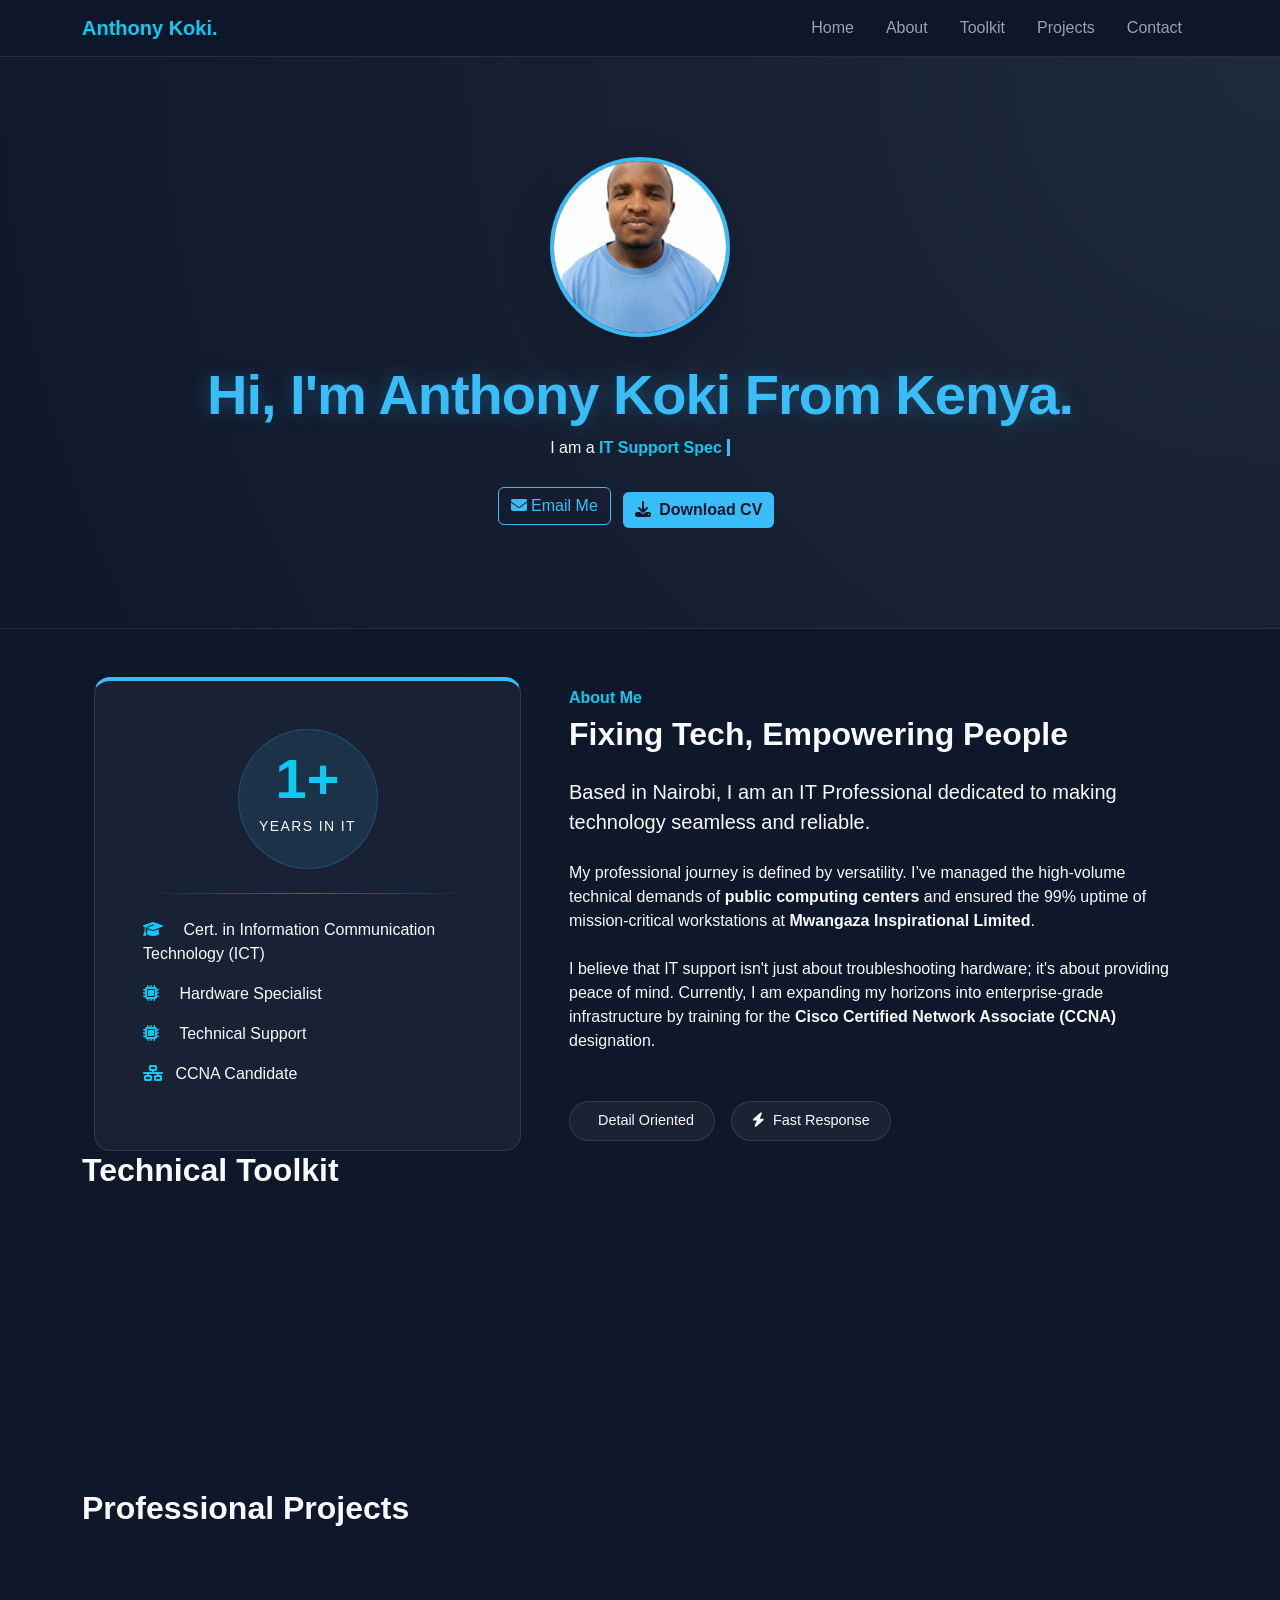
<file: index.html>
<!DOCTYPE html>
<html lang="en">
<head>
    <meta charset="UTF-8">
    <meta name="viewport" content="width=device-width, initial-scale=1.0">
    <title>Anthony Koki | IT Portfolio</title>
    
    <link href="https://cdn.jsdelivr.net/npm/bootstrap@5.3.0/dist/css/bootstrap.min.css" rel="stylesheet">
    <link rel="stylesheet" href="https://cdnjs.cloudflare.com/ajax/libs/font-awesome/6.4.0/css/all.min.css">
    <link rel="stylesheet" href="style.css">
</head>
<link href="https://unpkg.com/aos@2.3.1/dist/aos.css" rel="stylesheet">
<nav class="navbar navbar-expand-lg navbar-dark sticky-top" style="background: rgba(15, 23, 42, 0.95); backdrop-filter: blur(10px); border-bottom: 1px solid rgba(255,255,255,0.1);">
    <div class="container">
        <a class="navbar-brand fw-bold text-info" href="#">Anthony Koki.</a>
        <button class="navbar-toggler" type="button" data-bs-toggle="collapse" data-bs-target="#navbarNav">
            <span class="navbar-toggler-icon"></span>
        </button>
        <div class="collapse navbar-collapse" id="navbarNav">
            <ul class="navbar-nav ms-auto">
                <li class="nav-item"><a class="nav-link px-3" href="#">Home</a></li>
                <li class="nav-item"><a class="nav-link px-3" href="#about">About</a></li>
                <li class="nav-item"><a class="nav-link px-3" href="#toolkit">Toolkit</a></li>
                <li class="nav-item"><a class="nav-link px-3" href="#projects">Projects</a></li>
                <li class="nav-item"><a class="nav-link px-3" href="#contact">Contact</a></li>
            </ul>
        </div>
    </div>
</nav>
<body class="dark-theme">

    <header class="hero-section text-center">
        <div class="container">
            <div class="mb-4">
                <img src="profile.png" alt="Anthony Koki" class="profile-img shadow-lg">
            </div>
            <h1 class="name-title">Hi, I'm Anthony Koki From Kenya.</h1>
            <p class="role-subtitle">
                     I am a <span id="typewriter" class="text-info fw-bold"></span>
             </p>
            <div class="btn-group-custom mt-4">
                <a href="#contact" class="btn btn-outline-cyan"><i class="fas fa-envelope"></i> Email Me</a>
                <a href="Anthony_Koki_CV.pdf" download="Anthony_Koki_CV" class="btn btn-cyan mx-2 mt-2">
                     <i class="fas fa-download me-2"></i>Download CV
                 </a>
            </div>
        </div>
    </header>

    <main class="container my-5">
<section class="section-padding" id="about">
    <div class="container">
        <div class="row align-items-center g-5">
            <div class="col-lg-5">
                <div class="about-card glass-card text-center p-5">
                    <div class="experience-badge mb-4">
                        <span class="display-4 fw-bold text-info">1+</span>
                        <p class="text-uppercase small tracking-widest mt-1">Years in IT</p>
                    </div>
                    <div class="divider-glow mb-4"></div>
                    <ul class="list-unstyled text-start">
                        <li class="mb-3"><i class="fas fa-graduation-cap text-info me-3"></i> Cert. in Information Communication Technology (ICT)</li>
                        <li class="mb-3"><i class="fas fa-microchip text-info me-3"></i> Hardware Specialist</li>
                        <li class="mb-3"><i class="fas fa-microchip text-info me-3"></i> Technical Support</li>
                        <li class="mb-3"><i class="fas fa-network-wired text-info me-2"></i> CCNA Candidate</li>
                    </ul>
                </div>
            </div>

            <div class="col-lg-7">
                <h6 class="text-info  fw-bold mb-2">About Me</h6>
                <h2 class="section-header mb-4">Fixing Tech, Empowering People</h2>
                <p class="lead text-main mb-4">
                    Based in Nairobi, I am an IT Professional dedicated to making technology seamless and reliable.
                </p>
                <p class="text-dim mb-4">
                    My professional journey is defined by versatility. I’ve managed the high-volume technical demands of <strong>public computing centers</strong> and ensured the 99% uptime of mission-critical workstations at <strong>Mwangaza Inspirational Limited</strong>.
                </p>
                <p class="text-dim">
                    I believe that IT support isn't just about troubleshooting hardware; it's about providing peace of mind. Currently, I am expanding my horizons into enterprise-grade infrastructure by training for the <strong>Cisco Certified Network Associate (CCNA)</strong> designation.
                </p>
                
                <div class="d-flex gap-3 mt-5">
                    <div class="badge-pill"><i class="fas fa-shield-check me-2"></i>Detail Oriented</div>
                    <div class="badge-pill"><i class="fas fa-bolt me-2"></i>Fast Response</div>
                </div>
            </div>
        </div>
    </div>
</section>
<section class="section-padding">
    <h2 class="section-header" id="toolkit">Technical Toolkit</h2>
    <div class="row g-4">
        <div class="col-md-4" data-aos="fade-up" data-aos-delay="100">
            <div class="glass-card text-center h-100">
                <i class="fas fa-microchip icon-glow"></i>
                <h3>Hardware Architecture</h3>
                <p>Diagnostics, component repair, and high-performance upgrades.</p>
            </div>
        </div>

        <div class="col-md-4" data-aos="fade-up" data-aos-delay="200">
            <div class="glass-card text-center h-100">
                <i class="fas fa-network-wired icon-glow"></i>
                <h3>Networking (CCNA)</h3>
                <p>SOHO deployment, IP management, and Cisco configurations.</p>
            </div>
        </div>

        <div class="col-md-4" data-aos="fade-up" data-aos-delay="200">
            <div class="glass-card text-center h-100">
                <i class="fas fa-network-wired icon-glow"></i>
                <h3>Technical Support</h3>
                <p>OS installation, software troubleshooting, and end-user assistance.</p>
            </div>
        </div>
    </div>
    
</section>

        <section class="section-padding" id="projects">
    <h2 class="section-header">Professional Projects</h2>
    
    <div class="project-card mb-4" data-aos="fade-right">
        <div class="row align-items-center">
            <div class="col-md-2 text-center">
                <div class="project-icon-box"><i class="fas fa-broadcast-tower"></i></div>
            </div>
            <div class="col-md-10">
                <h4>Infrastructure Maintenance | Mwangaza Inspirational Limited</h4>
                <p>Managed and maintained core IT infrastructure, including workstations, network devices, and system performance monitoring. Carried out preventive maintenance, hardware diagnostics, and system upgrades to improve reliability and reduce technical failures.</p>
            </div>
        </div>
    </div>

    <div class="project-card mb-4" data-aos="fade-right" data-aos-delay="200">
        <div class="row align-items-center">
            <div class="col-md-2 text-center">
                <div class="project-icon-box"><i class="fas fa-users-cog"></i></div>
            </div>
            <div class="col-md-10">
                <h4>IT Support Operations</h4>
                <p>Delivered technical support in a busy media environment, assisting staff with hardware, software, and network issues. Installed and maintained workstations, managed shared storage for digital media, and ensured systems ran smoothly during production. Helped set up equipment for newsroom and studio operations while performing routine updates, security checks, and basic network troubleshooting to reduce downtime..</p>
            </div>
        </div>
    </div>
</section>

        <section class="section-padding" id="contact" data-aos="zoom-in">
    <div class="glass-card mx-auto" style="max-width: 800px;">
        <h2 class="text-center mb-4 text-white">Get In Touch</h2>
        <form action="https://formspree.io/f/your-id" method="POST">
            <div class="row">
                <div class="col-md-6 mb-3">
                    <label class="form-label-custom">NAME</label>
                    <input type="text" name="name" class="form-control dark-input" placeholder="Enter your name" required>
                </div>
                <div class="col-md-6 mb-3">
                    <label class="form-label-custom">EMAIL ADDRESS</label>
                    <input type="email" name="email" class="form-control dark-input" placeholder="your.email@example.com" required>
                </div>
            </div>

            <div class="mb-3">
                <label class="form-label-custom">SERVICE REQUIRED</label>
                <select id="serviceSelect" name="service" class="form-select dark-input" onchange="toggleMessageBox()">
                    <option value="" disabled selected>Select a service...</option>
                    <option value="Hardware Repair">PC/Laptop Hardware Repair</option>
                    <option value="Network Setup">Network Installation & Troubleshooting</option>
                    <option value="System Maintenance">System Maintenance & Optimization</option>
                    <option value="Software/OS Support">OS Installation & Software Support</option>
                    <option value="CCTV/Other">Other Technical Support</option>
                </select>
            </div>

            <div id="messageContainer" class="mb-3" style="display: none;">
                <label class="form-label-custom">DESCRIPTION</label>
                <textarea id="messageBox" name="message" class="form-control dark-input" rows="4" placeholder="Briefly describe the issue..."></textarea>
            </div>

            <button type="submit" class="btn btn-cyan w-100 py-3 fw-bold text-uppercase mt-3">
                <i class="fas fa-paper-plane me-2"></i>Send Message
            </button>
        </form>
    </div>
</section>
    </main>

    <footer class="footer-section section-padding" data-aos="fade-up">
    <div class="container">
        <div class="row">
            <div class="col-lg-2 col-md-6 mb-4 mb-md-0">
                <h5 class="footer-subtitle">Navigate</h5>
                <ul class="footer-links">
                    <li><a href="#toolkit">Toolkit</a></li>
                    <li><a href="#projects">Projects</a></li>
                    <li><a href="#contact">Contact</a></li>
                </ul>
            </div>

            <div class="col-lg-4 col-md-12">
                <h5 class="footer-subtitle">Get in Touch</h5>
                <p class="footer-contact-item">
                    <i class="fas fa-map-marker-alt text-cyan"></i> Nairobi, Kenya
                </p>
                <p class="footer-contact-item">
                    <i class="fas fa-phone-alt text-cyan"></i> +254 742 364 327
                </p>
                <p class="footer-contact-item">
                    <i class="fas fa-clock text-cyan"></i> Available for Remote & On-site Support
                </p>
            </div>
        </div>

        <hr class="footer-divider">
        
        <div class="row">
            <div class="col-md-12 text-center">
                <p class="copyright">
                    &copy; 2026 Anthony Koki. Designed with <i class="fas fa-heart text-cyan"></i> for IT Excellence.
                </p>
            </div>
        </div>
    </div>
</footer>

    <script src="https://cdn.jsdelivr.net/npm/bootstrap@5.3.0/dist/js/bootstrap.bundle.min.js"></script>
    <script>
    const textElement = document.getElementById('typewriter');
    const phrases = [
        "IT Support Specialist.",
        "Network Technician.",
        "Hardware Expert."
    ];
    let phraseIndex = 0;
    let characterIndex = 0;

    function type() {
        if (characterIndex < phrases[phraseIndex].length) {
            textElement.textContent += phrases[phraseIndex].charAt(characterIndex);
            characterIndex++;
            setTimeout(type, 100);
        } else {
            setTimeout(erase, 2000);
        }
    }

    function erase() {
        if (characterIndex > 0) {
            textElement.textContent = phrases[phraseIndex].substring(0, characterIndex - 1);
            characterIndex--;
            setTimeout(erase, 50);
        } else {
            phraseIndex = (phraseIndex + 1) % phrases.length;
            setTimeout(type, 500);
        }
    }

    window.onload = type;

    function toggleMessageBox() {
    const serviceSelect = document.getElementById('serviceSelect');
    const messageContainer = document.getElementById('messageContainer');
    const messageBox = document.getElementById('messageBox');

    if (serviceSelect.value === "CCTV/Other") {
        messageContainer.style.display = "block";
        messageBox.setAttribute('required', 'true'); 
    } else {
        messageContainer.style.display = "none";
        messageBox.removeAttribute('required');
    }
    
}
</script>
<script src="https://unpkg.com/aos@2.3.1/dist/aos.js"></script>
<script>
  AOS.init({
    duration: 1000,
    once: false,     
    mirror: true,     
  });
</script>
</body>
</html>
</file>
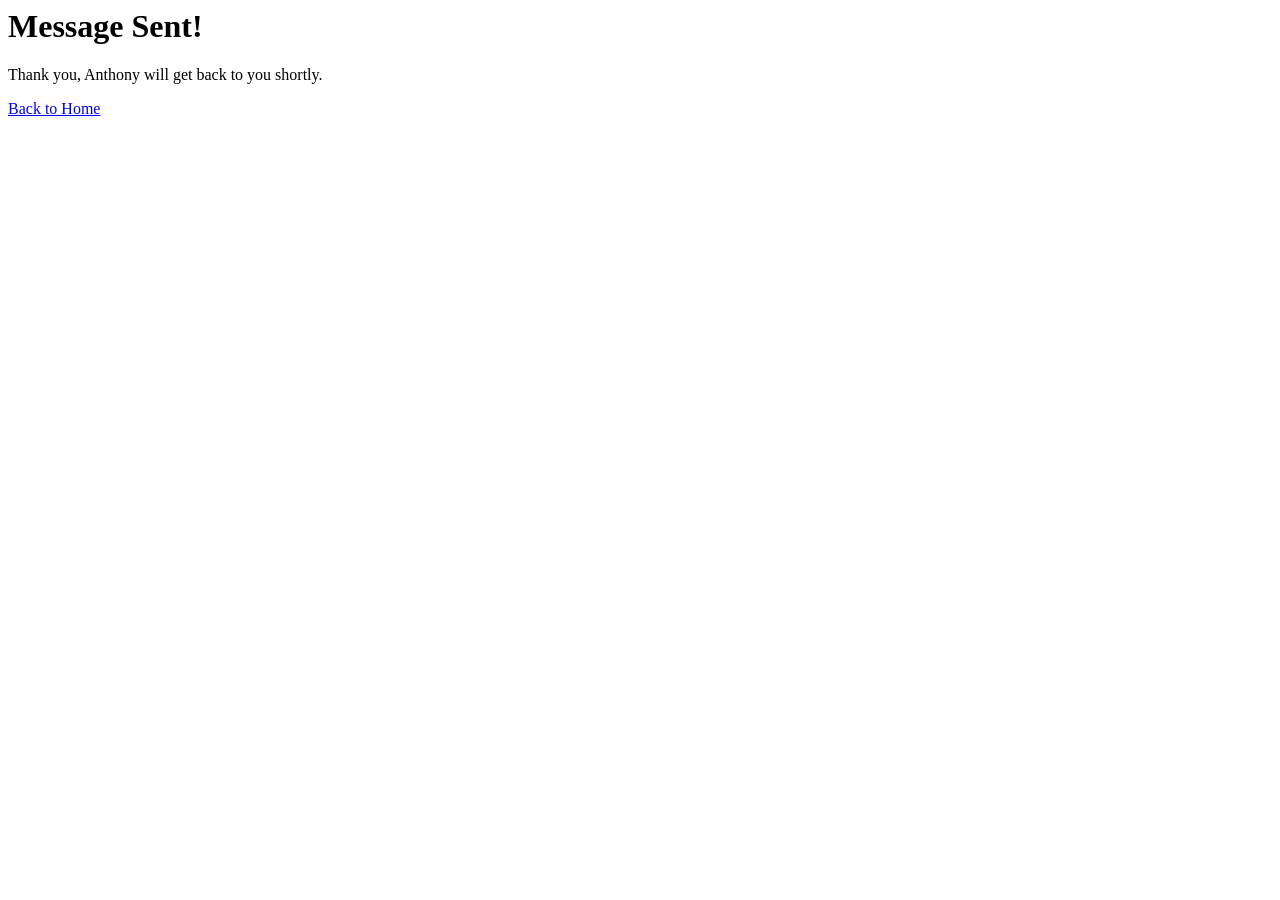
<file: thankyou.html>
<body class="dark-theme d-flex align-items-center justify-content-center vh-100 text-center">
    <div class="glass-card">
        <i class="fas fa-check-circle icon-glow mb-4" style="font-size: 5rem;"></i>
        <h1 class="name-title">Message Sent!</h1>
        <p class="text-secondary">Thank you, Anthony will get back to you shortly.</p>
        <a href="index.html" class="btn btn-cyan mt-3">Back to Home</a>
    </div>
</body>
</file>
<file: style.css>
:root {
    --bg-dark: #0f172a;
    --card-bg: #1e293b;
    --text-main: #f8fafc;
    --text-dim: #94a3b8;
    --cyan-glow: #38bdf8;
}

html { scroll-behavior: smooth; }

body.dark-theme {
    background-color: var(--bg-dark);
    color: var(--text-main);
    font-family: 'Segoe UI', Tahoma, Geneva, Verdana, sans-serif;
}

/* Hero Section */
.hero-section {
    padding: 100px 0;
    background: radial-gradient(circle at top right, #1e293b, #0f172a);
    border-bottom: 1px solid rgba(255, 255, 255, 0.05);
}

.name-title {
    font-size: 3.5rem;
    font-weight: 800;
    letter-spacing: -1px;
    color: var(--cyan-glow);
    text-shadow: 0 0 20px rgba(56, 189, 248, 0.3);
}

/* Glassmorphism Cards */
.glass-card {
    background: rgba(30, 41, 59, 0.7);
    backdrop-filter: blur(10px);
    border: 1px solid rgba(255, 255, 255, 0.1);
    border-radius: 16px;
    padding: 2rem;
    transition: transform 0.3s ease, border 0.3s ease;
}

.glass-card:hover {
    transform: translateY(-5px);
    border-color: var(--cyan-glow);
}

.icon-glow {
    font-size: 3rem;
    color: var(--cyan-glow);
    margin-bottom: 1.5rem;
    filter: drop-shadow(0 0 10px rgba(56, 189, 248, 0.5));
}

/* Project Cards */
.project-card {
    background: rgba(255, 255, 255, 0.03);
    border-radius: 12px;
    padding: 20px;
    border-left: 4px solid var(--cyan-glow);
}

.project-icon-box {
    font-size: 2.5rem;
    color: var(--text-dim);
}

/* Forms */
.dark-input {
    background: rgba(15, 23, 42, 0.8);
    border: 1px solid rgba(255, 255, 255, 0.1);
    color: white;
}

.dark-input:focus {
    background: #0f172a;
    border-color: var(--cyan-glow);
    color: white;
    box-shadow: 0 0 10px rgba(56, 189, 248, 0.2);
}

/* Buttons */
.btn-cyan {
    background-color: var(--cyan-glow);
    border: none;
    color: #0f172a;
    font-weight: 600;
}

.btn-cyan:hover {
    background-color: #7dd3fc;
    transform: scale(1.05);
}

.btn-outline-cyan {
    color: var(--cyan-glow);
    border-color: var(--cyan-glow);
}

.section-header {
    font-weight: 700;
    margin-bottom: 2rem;
    color: var(--text-main);
}

/* Profile Image Styling */
.profile-img {
    width: 180px;
    height: 180px;
    border-radius: 50%; /* Makes it circular */
    object-fit: cover; /* Prevents stretching */
    border: 4px solid var(--cyan-glow);
    box-shadow: 0 0 20px rgba(56, 189, 248, 0.4);
    transition: transform 0.3s ease;
}

.profile-img:hover {
    transform: scale(1.05);
}

.tech-badge {
    background: rgba(56, 189, 248, 0.1);
    border: 1px solid rgba(56, 189, 248, 0.3);
    padding: 5px 15px;
    border-radius: 20px;
    font-size: 0.8rem;
    color: var(--cyan-glow);
    transition: all 0.3s ease;
}

.tech-badge:hover {
    background: var(--cyan-glow);
    color: #0f172a;
    box-shadow: 0 0 15px var(--cyan-glow);
    cursor: default;
}

#typewriter {
    border-right: 3px solid var(--cyan-glow);
    padding-right: 5px;
    animation: blink 0.7s infinite;
}

@keyframes blink {
    50% { border-color: transparent; }
}

/* Enhanced Form Visibility */
.dark-input {
    background: rgba(15, 23, 42, 0.9); /* Slightly more solid for contrast */
    border: 1px solid rgba(56, 189, 248, 0.3);
    color: #ffffff !important; /* Forces typed text to be pure white */
    font-weight: 500;
}

/* This makes the "Placeholder" text (the hints) bright and readable */
.dark-input::placeholder {
    color: #94a3b8 !important; /* High-contrast grey-blue */
    opacity: 1; /* Browser fix to ensure color shows */
}

/* When you click inside the box (Focus) */
.dark-input:focus {
    background: #0f172a;
    border-color: var(--cyan-glow) !important;
    color: #ffffff !important;
    box-shadow: 0 0 15px rgba(56, 189, 248, 0.4);
    outline: none;
}

/* High-visibility Labels */
.form-label-custom {
    color: var(--cyan-glow);
    font-weight: 600;
    font-size: 0.9rem;
    margin-bottom: 5px;
    display: block;
}

/* Fix for the Dropdown Arrow Visibility */
select.dark-input {
    background-image: url("data:image/svg+xml,%3csvg xmlns='http://www.w3.org/2000/svg' viewBox='0 0 16 16'%3e%3cpath fill='none' stroke='%2338bdf8' stroke-linecap='round' stroke-linejoin='round' stroke-width='2' d='m2 5 6 6 6-6'/%3e%3c/svg%3e");
    background-repeat: no-repeat;
    background-position: right 0.75rem center;
    background-size: 16px 12px;
    appearance: none; /* Removes default arrow */
}

/* Styling the options inside the dropdown */
select.dark-input option {
    background-color: #1e293b; /* Matches your card color */
    color: #ffffff;
}

#messageContainer {
    animation: fadeIn 0.5s ease-in-out;
}

@keyframes fadeIn {
    from { opacity: 0; transform: translateY(-10px); }
    to { opacity: 1; transform: translateY(0); }
}

/* Floating animation for the Profile Image or Title */
.profile-img, .main-title {
    animation: float 4s ease-in-out infinite;
}

@keyframes float {
    0% { transform: translateY(0px); }
    50% { transform: translateY(-15px); }
    100% { transform: translateY(0px); }
}

.glass-card {
    /* ... existing styles ... */
    animation: border-glow 5s infinite secondary;
}

@keyframes border-glow {
    0%, 100% { border-color: rgba(56, 189, 248, 0.1); }
    50% { border-color: rgba(56, 189, 248, 0.6); box-shadow: 0 0 20px rgba(56, 189, 248, 0.2); }
}

/* Footer Styling */
.footer-section {
    background: #0f172a; /* Deep navy to match theme */
    border-top: 1px solid rgba(56, 189, 248, 0.2);
    padding-top: 60px;
    padding-bottom: 20px;
}

.footer-title {
    color: #ffffff;
    font-weight: 800;
    letter-spacing: 1px;
    margin-bottom: 20px;
    position: relative;
}

.footer-subtitle {
    color: #ffffff;
    font-weight: 600;
    margin-bottom: 20px;
    text-transform: uppercase;
    font-size: 0.9rem;
    letter-spacing: 2px;
}

.footer-links {
    list-style: none;
    padding: 0;
}

.footer-links li {
    margin-bottom: 10px;
}

.footer-links a {
    color: #94a3b8;
    text-decoration: none;
    transition: color 0.3s ease;
}

.footer-links a:hover {
    color: var(--cyan-glow);
}

.social-links a {
    color: #94a3b8;
    font-size: 1.5rem;
    margin-right: 15px;
    transition: all 0.3s ease;
}

.social-links a:hover {
    color: var(--cyan-glow);
    transform: translateY(-3px);
    display: inline-block;
}

.footer-contact-item {
    color: #94a3b8;
    margin-bottom: 10px;
}

.footer-contact-item i {
    width: 25px;
}

.footer-divider {
    border-color: rgba(56, 189, 248, 0.1);
    margin: 40px 0 20px 0;
}

.copyright {
    color: #64748b;
    font-size: 0.85rem;
}
.nav-link {
    color: var(--text-dim) !important;
    font-weight: 500;
    transition: color 0.3s ease;
}

.nav-link:hover {
    color: var(--cyan-glow) !important;
}

/* Add padding to sections so the nav doesn't cover the titles when scrolling */
section {
    scroll-margin-top: 80px;
}

/* About Section Custom Styling */
.about-card {
    border-top: 4px solid var(--cyan-glow);
    position: relative;
    overflow: hidden;
}

.experience-badge {
    background: rgba(56, 189, 248, 0.1);
    border-radius: 50%;
    width: 140px;
    height: 140px;
    display: flex;
    flex-direction: column;
    align-items: center;
    justify-content: center;
    margin: 0 auto;
    border: 1px solid rgba(56, 189, 248, 0.2);
}

.divider-glow {
    height: 1px;
    width: 100%;
    background: linear-gradient(90deg, transparent, var(--cyan-glow), transparent);
    opacity: 0.5;
}

.badge-pill {
    background: rgba(255, 255, 255, 0.05);
    border: 1px solid rgba(255, 255, 255, 0.1);
    padding: 8px 20px;
    border-radius: 50px;
    font-size: 0.9rem;
    color: var(--text-main);
    transition: all 0.3s ease;
}

.badge-pill:hover {
    background: rgba(56, 189, 248, 0.1);
    border-color: var(--cyan-glow);
    color: var(--cyan-glow);
}

.tracking-widest {
    letter-spacing: 0.1em;
}
</file>
